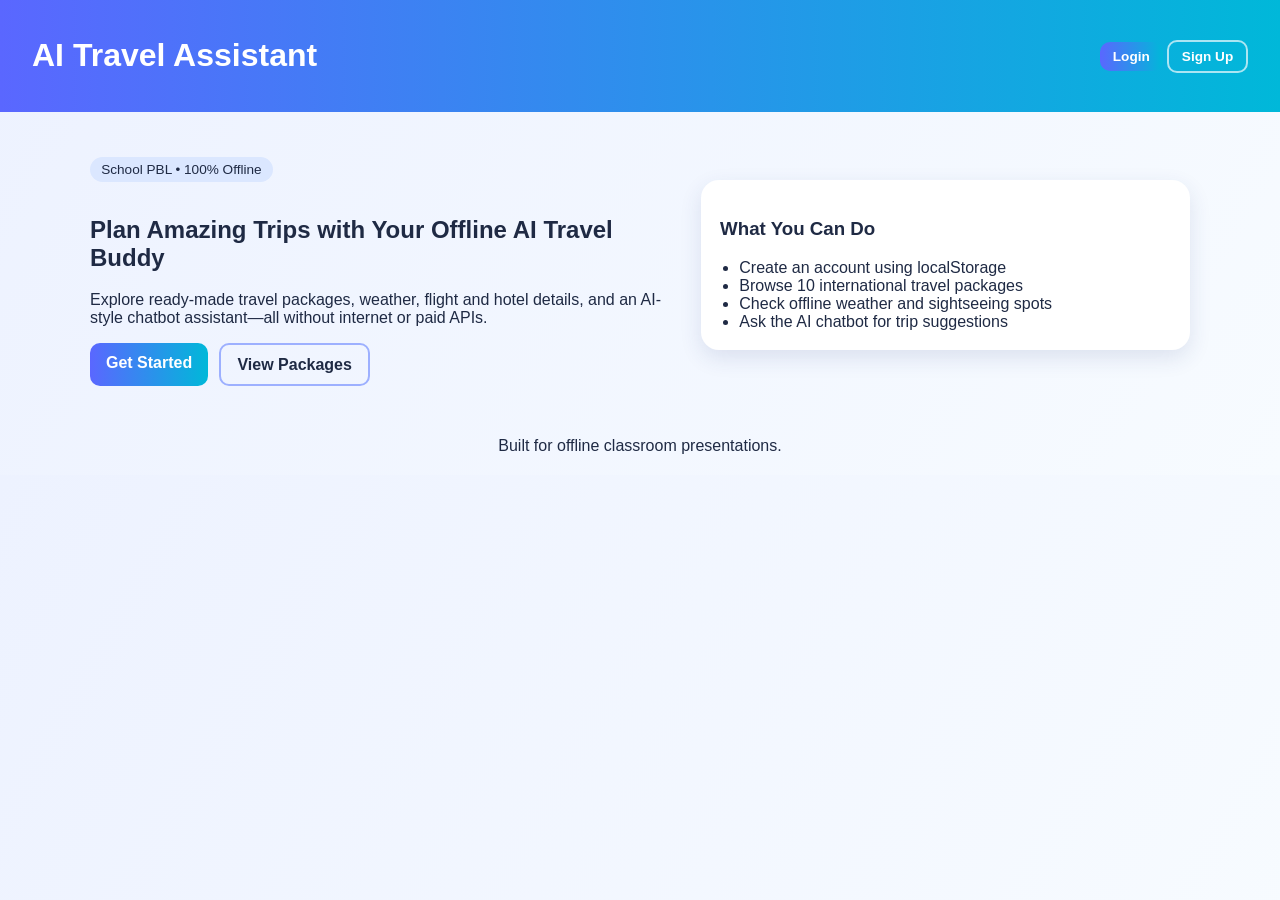
<file: index.html>
<!DOCTYPE html>
<html lang="en">
<head>
  <meta charset="UTF-8" />
  <meta name="viewport" content="width=device-width, initial-scale=1.0" />
  <title>AI Travel Assistant (Offline)</title>
  <link rel="stylesheet" href="css/style.css" />
</head>
<body>
  <header class="navbar">
    <h1>AI Travel Assistant</h1>
    <nav>
      <a href="login.html" class="btn btn-small">Login</a>
      <a href="signup.html" class="btn btn-small btn-outline">Sign Up</a>
    </nav>
  </header>

  <main class="hero container">
    <section>
      <p class="badge">School PBL • 100% Offline</p>
      <h2>Plan Amazing Trips with Your Offline AI Travel Buddy</h2>
      <p>
        Explore ready-made travel packages, weather, flight and hotel details, and an
        AI-style chatbot assistant—all without internet or paid APIs.
      </p>
      <div class="hero-actions">
        <a href="signup.html" class="btn">Get Started</a>
        <a href="packages.html" class="btn btn-outline">View Packages</a>
      </div>
    </section>
    <section class="card preview-card">
      <h3>What You Can Do</h3>
      <ul>
        <li>Create an account using localStorage</li>
        <li>Browse 10 international travel packages</li>
        <li>Check offline weather and sightseeing spots</li>
        <li>Ask the AI chatbot for trip suggestions</li>
      </ul>
    </section>
  </main>

  <footer class="footer">Built for offline classroom presentations.</footer>
  <script src="js/app.js"></script>
</body>
</html>
</file>
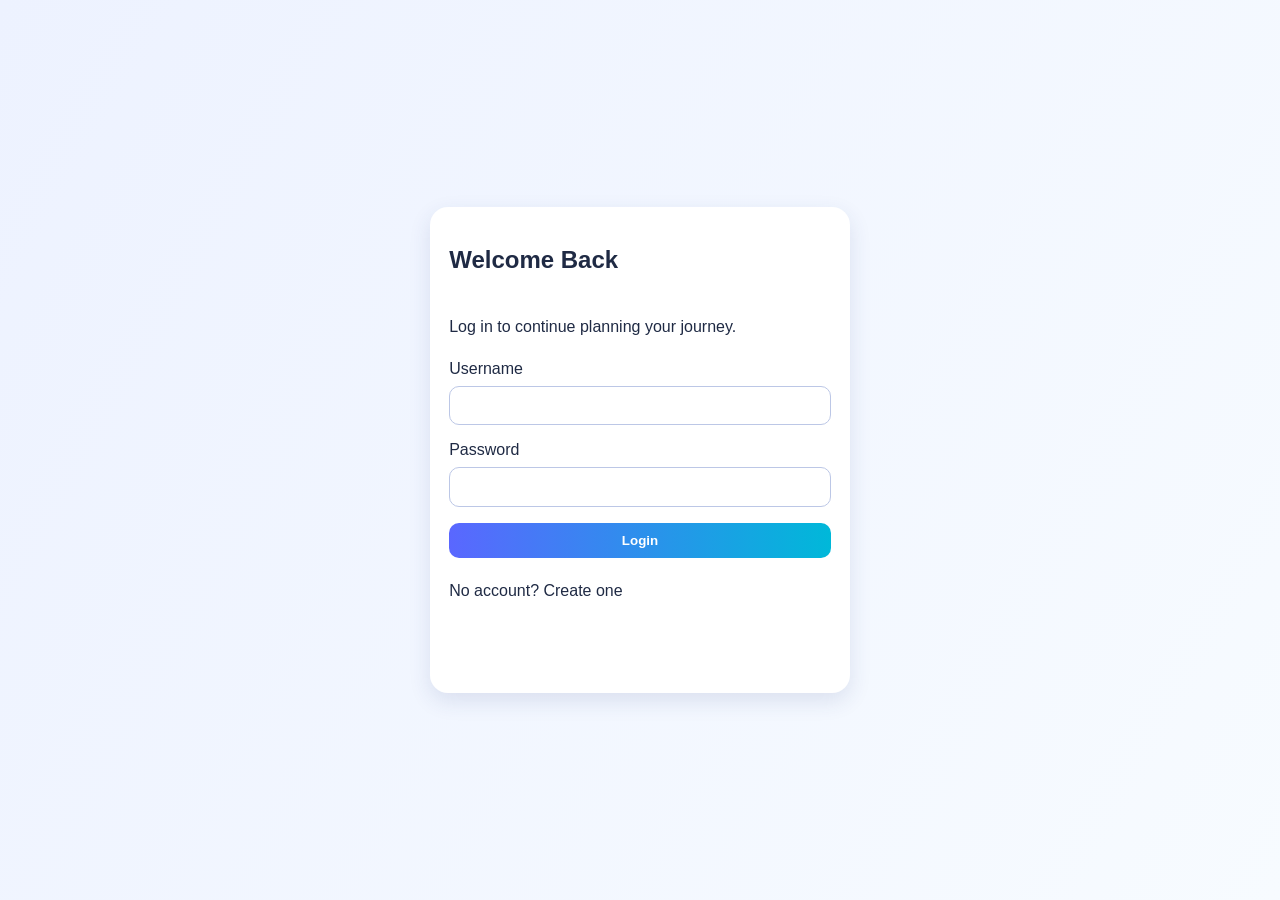
<file: chatbot.html>
<!DOCTYPE html>
<html lang="en">
<head>
  <meta charset="UTF-8" />
  <meta name="viewport" content="width=device-width, initial-scale=1.0" />
  <title>Chatbot - AI Travel Assistant</title>
  <link rel="stylesheet" href="css/style.css" />
</head>
<body>
  <header class="navbar">
    <h1>Offline AI Chatbot</h1>
    <nav>
      <a href="dashboard.html" class="btn btn-small">Dashboard</a>
      <a href="packages.html" class="btn btn-small btn-outline">Packages</a>
    </nav>
  </header>

  <main class="container">
    <section class="card chatbot-card">
      <div id="chatWindow" class="chat-window">
        <div class="chat-message bot">Hi! I am your offline AI travel assistant. Ask me about cheap, luxury, or specific country trips.</div>
      </div>
      <form id="chatForm" class="chat-input-row">
        <input id="chatInput" type="text" placeholder="Type your question..." required />
        <button class="btn" type="submit">Send</button>
      </form>
    </section>
  </main>

  <script src="js/app.js"></script>
</body>
</html>
</file>
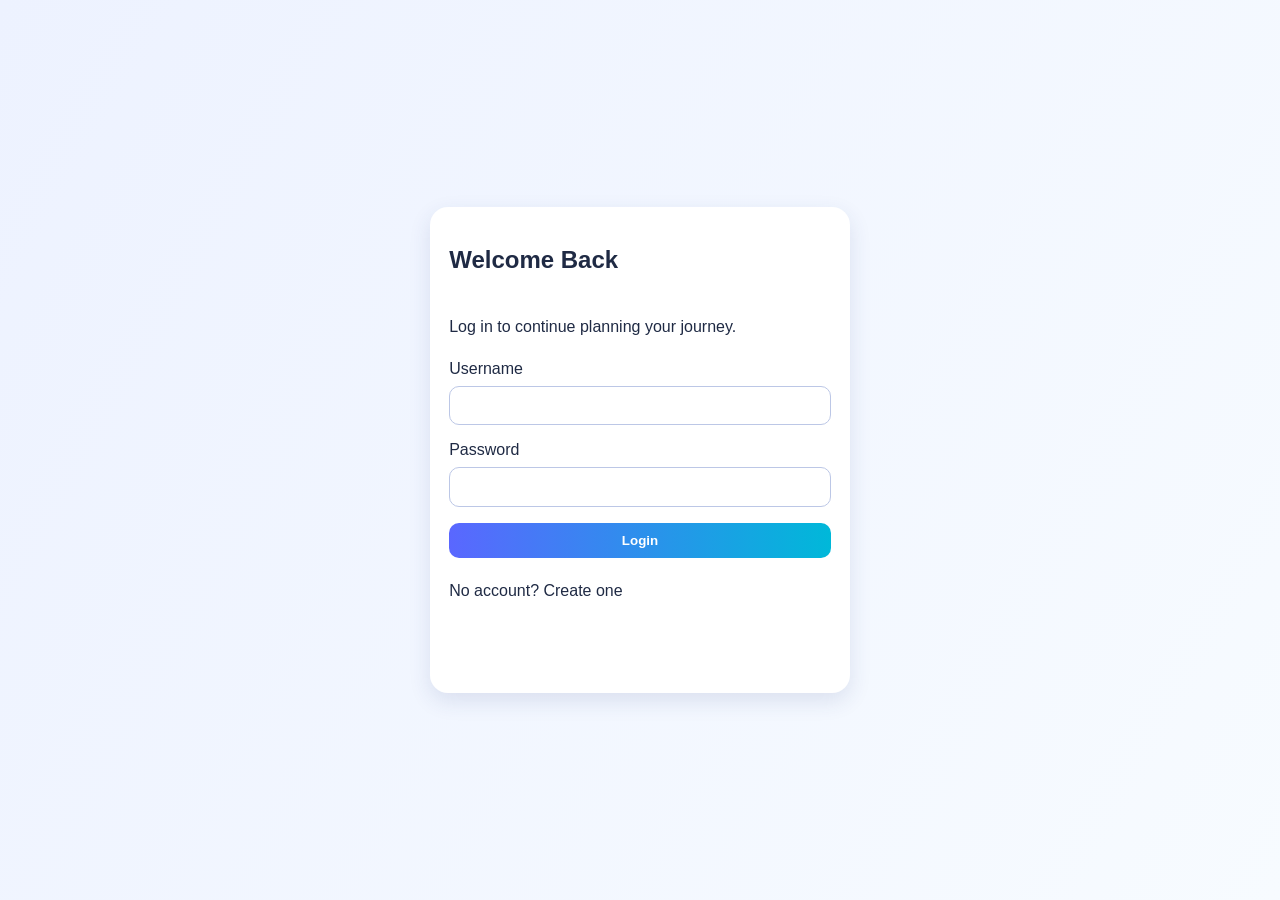
<file: dashboard.html>
<!DOCTYPE html>
<html lang="en">
<head>
  <meta charset="UTF-8" />
  <meta name="viewport" content="width=device-width, initial-scale=1.0" />
  <title>Dashboard - AI Travel Assistant</title>
  <link rel="stylesheet" href="css/style.css" />
</head>
<body>
  <header class="navbar">
    <h1>Dashboard</h1>
    <nav>
      <a href="packages.html" class="btn btn-small">Packages</a>
      <a href="chatbot.html" class="btn btn-small btn-outline">AI Chatbot</a>
      <button id="logoutBtn" class="btn btn-small danger">Logout</button>
    </nav>
  </header>

  <main class="container dashboard-grid">
    <section class="card">
      <h2 id="welcomeText">Hello Traveler!</h2>
      <p>Use the tools below to build your ideal tour package.</p>
    </section>

    <section class="card">
      <h3>Quick Actions</h3>
      <div class="quick-actions">
        <a href="packages.html" class="btn">Explore Packages</a>
        <a href="chatbot.html" class="btn btn-outline">Ask AI Assistant</a>
      </div>
    </section>

    <section class="card">
      <h3>Project Highlights</h3>
      <ul>
        <li>Runs 100% offline</li>
        <li>Uses localStorage for authentication</li>
        <li>Travel details for 10 countries</li>
        <li>Offline weather + rule-based AI chatbot</li>
      </ul>
    </section>
  </main>

  <script src="js/app.js"></script>
</body>
</html>
</file>
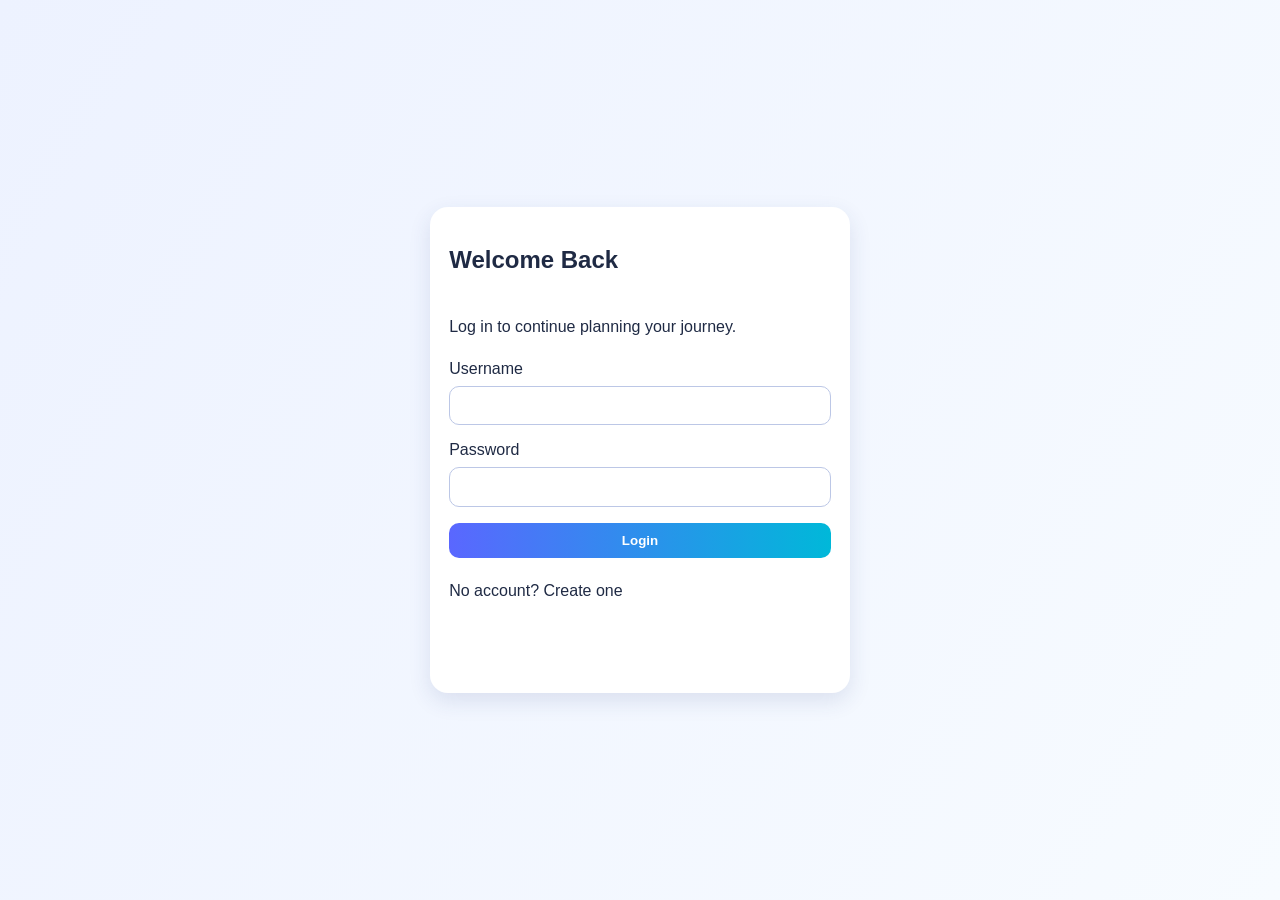
<file: login.html>
<!DOCTYPE html>
<html lang="en">
<head>
  <meta charset="UTF-8" />
  <meta name="viewport" content="width=device-width, initial-scale=1.0" />
  <title>Login - AI Travel Assistant</title>
  <link rel="stylesheet" href="css/style.css" />
</head>
<body>
  <main class="auth-wrapper">
    <form id="loginForm" class="card auth-card">
      <h2>Welcome Back</h2>
      <p>Log in to continue planning your journey.</p>
      <label for="loginUsername">Username</label>
      <input id="loginUsername" type="text" required />

      <label for="loginPassword">Password</label>
      <input id="loginPassword" type="password" required />

      <button class="btn" type="submit">Login</button>
      <p class="form-link">No account? <a href="signup.html">Create one</a></p>
      <p id="loginMessage" class="message"></p>
    </form>
  </main>
  <script src="js/app.js"></script>
</body>
</html>
</file>
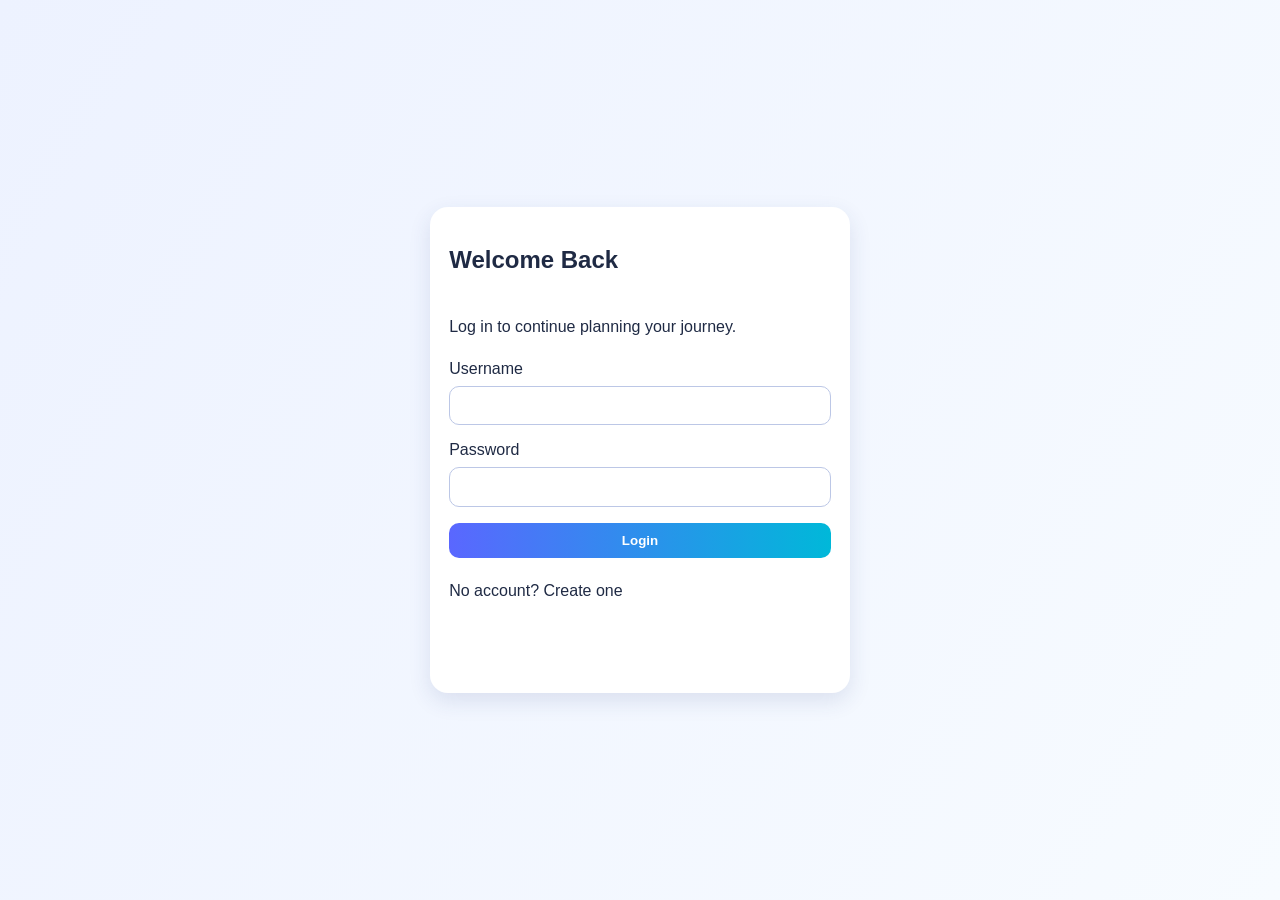
<file: packages.html>
<!DOCTYPE html>
<html lang="en">
<head>
  <meta charset="UTF-8" />
  <meta name="viewport" content="width=device-width, initial-scale=1.0" />
  <title>Packages - AI Travel Assistant</title>
  <link rel="stylesheet" href="css/style.css" />
</head>
<body>
  <header class="navbar">
    <h1>Travel Packages</h1>
    <nav>
      <a href="dashboard.html" class="btn btn-small">Dashboard</a>
      <a href="chatbot.html" class="btn btn-small btn-outline">AI Chatbot</a>
    </nav>
  </header>

  <main class="container">
    <section class="card selector-card">
      <label for="countrySelect">Select a country</label>
      <select id="countrySelect"></select>
      <p id="weatherDisplay" class="weather-box"></p>
    </section>

    <section id="packageDetails" class="package-details"></section>
  </main>

  <script src="js/app.js"></script>
</body>
</html>
</file>
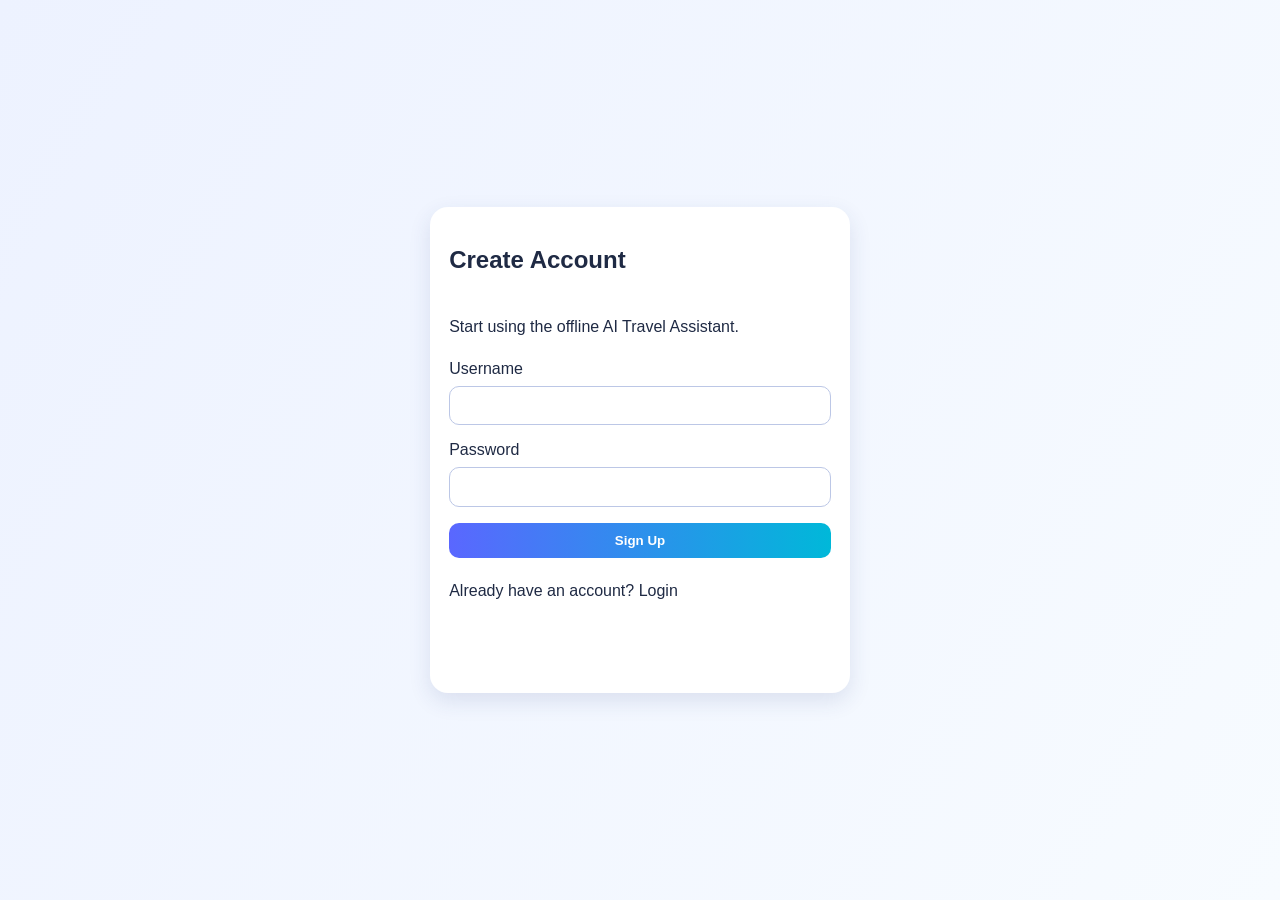
<file: signup.html>
<!DOCTYPE html>
<html lang="en">
<head>
  <meta charset="UTF-8" />
  <meta name="viewport" content="width=device-width, initial-scale=1.0" />
  <title>Sign Up - AI Travel Assistant</title>
  <link rel="stylesheet" href="css/style.css" />
</head>
<body>
  <main class="auth-wrapper">
    <form id="signupForm" class="card auth-card">
      <h2>Create Account</h2>
      <p>Start using the offline AI Travel Assistant.</p>
      <label for="signupUsername">Username</label>
      <input id="signupUsername" type="text" minlength="3" required />

      <label for="signupPassword">Password</label>
      <input id="signupPassword" type="password" minlength="4" required />

      <button class="btn" type="submit">Sign Up</button>
      <p class="form-link">Already have an account? <a href="login.html">Login</a></p>
      <p id="signupMessage" class="message"></p>
    </form>
  </main>
  <script src="js/app.js"></script>
</body>
</html>
</file>
<file: css/style.css>
:root {
  --primary: #5a67ff;
  --secondary: #00b8d9;
  --bg: #f5f7ff;
  --text: #1f2a44;
  --card: #ffffff;
  --success: #2e7d32;
  --danger: #c62828;
}

* {
  box-sizing: border-box;
}

body {
  margin: 0;
  font-family: "Segoe UI", Tahoma, Geneva, Verdana, sans-serif;
  background: linear-gradient(120deg, #edf2ff, #f7fbff);
  color: var(--text);
}

a {
  color: inherit;
  text-decoration: none;
}

.navbar {
  display: flex;
  justify-content: space-between;
  align-items: center;
  padding: 1rem 2rem;
  background: linear-gradient(90deg, var(--primary), var(--secondary));
  color: #fff;
  flex-wrap: wrap;
  gap: 0.75rem;
}

.container {
  width: min(1100px, 92%);
  margin: 2rem auto;
}

.hero {
  display: grid;
  grid-template-columns: 1.2fr 1fr;
  gap: 1.5rem;
  align-items: center;
}

.badge {
  display: inline-block;
  padding: 0.3rem 0.7rem;
  border-radius: 100px;
  background: #dbe7ff;
  font-size: 0.85rem;
}

.card {
  background: var(--card);
  border-radius: 18px;
  padding: 1.2rem;
  box-shadow: 0 8px 22px rgba(40, 61, 126, 0.12);
}

.preview-card ul,
.card ul {
  margin: 0.6rem 0 0;
  padding-left: 1.2rem;
}

.btn {
  border: none;
  border-radius: 10px;
  padding: 0.65rem 1rem;
  cursor: pointer;
  background: linear-gradient(90deg, var(--primary), var(--secondary));
  color: #fff;
  font-weight: 600;
}

.btn-outline {
  background: transparent;
  border: 2px solid #ffffffaa;
  color: #fff;
}

.hero .btn-outline {
  color: var(--text);
  border-color: #9db0ff;
}

.btn-small {
  font-size: 0.85rem;
  padding: 0.45rem 0.8rem;
}

.danger {
  background: var(--danger);
}

.hero-actions,
.quick-actions {
  display: flex;
  gap: 0.7rem;
  flex-wrap: wrap;
  margin-top: 1rem;
}

.auth-wrapper {
  min-height: 100vh;
  display: grid;
  place-items: center;
  padding: 1rem;
}

.auth-card {
  width: min(420px, 95%);
  display: grid;
  gap: 0.5rem;
}

input,
select {
  width: 100%;
  padding: 0.7rem;
  border-radius: 10px;
  border: 1px solid #bcc7e6;
  margin-bottom: 0.5rem;
}

.message {
  min-height: 1.1rem;
  font-weight: 600;
}

.success {
  color: var(--success);
}

.error {
  color: var(--danger);
}

.dashboard-grid {
  display: grid;
  gap: 1rem;
}

.selector-card {
  display: grid;
  gap: 0.5rem;
}

.weather-box {
  margin: 0;
  padding: 0.8rem;
  background: #ecf8ff;
  border-radius: 10px;
  font-weight: 600;
}

.package-details {
  margin-top: 1rem;
}

.package-grid {
  display: grid;
  grid-template-columns: repeat(auto-fit, minmax(230px, 1fr));
  gap: 1rem;
}

.chatbot-card {
  max-width: 760px;
  margin: 0 auto;
}

.chat-window {
  min-height: 360px;
  max-height: 60vh;
  overflow-y: auto;
  display: grid;
  gap: 0.65rem;
  margin-bottom: 0.9rem;
}

.chat-message {
  max-width: 85%;
  padding: 0.7rem 0.85rem;
  border-radius: 12px;
  line-height: 1.4;
}

.chat-message.user {
  background: #dbe2ff;
  margin-left: auto;
}

.chat-message.bot {
  background: #e9f9ff;
}

.chat-input-row {
  display: flex;
  gap: 0.6rem;
}

.footer {
  text-align: center;
  padding: 1.2rem;
}

@media (max-width: 768px) {
  .hero {
    grid-template-columns: 1fr;
  }

  .chat-input-row {
    flex-direction: column;
  }
}
</file>
